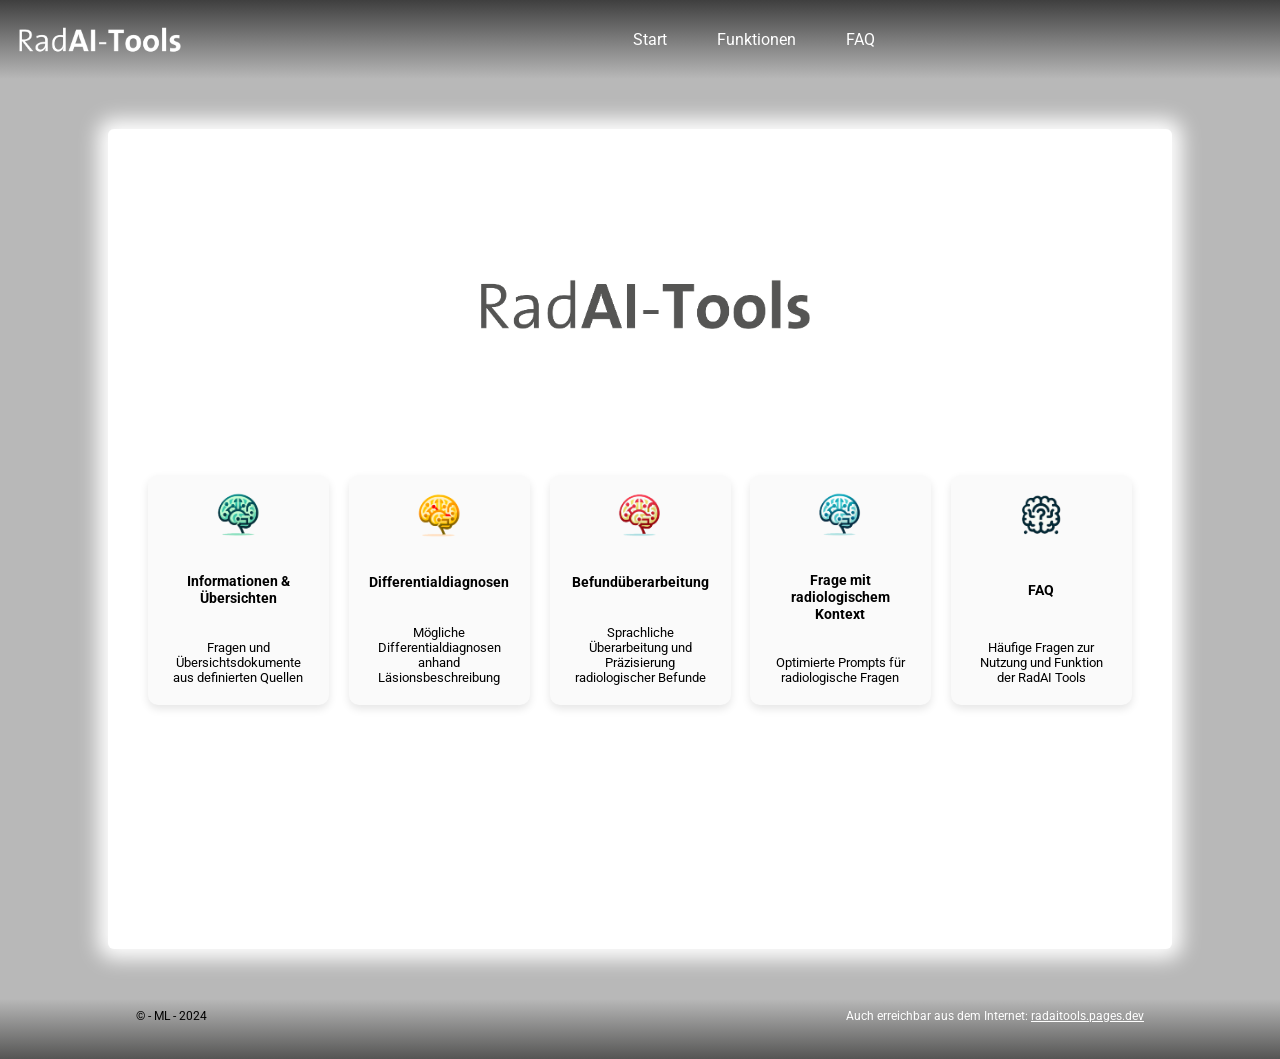
<file: index.html>
<!-- index.html ### -->
<!DOCTYPE html>
<html lang="de">

<head>
  <meta charset="utf-8" />
  <meta name="viewport" content="width=device-width, initial-scale=1" />
  <title>KI-Tools Home</title>
  <link rel="icon" type="image/png" href="Logos/Favicon.png" />
  <link href="style.css" rel="stylesheet" />
  <link href="https://fonts.googleapis.com/css?family=Roboto:300,400" rel="stylesheet">
</head>

<body>
  <div class="title-bar">
    <div class="hamburger-menu">
      <div class="menu-icon">
        <span></span>
        <span></span>
        <span></span>
      </div>
    </div>
    <nav class="mobile-nav">
      <a class="mobile-nav-link" href="index.html">Start</a>
      <a class="mobile-nav-link" href="PromptGenerator.html">Prompt-Generator</a>
      <a class="mobile-nav-link" href="PromptDifferentialDiagnosis.html">Differentialdiagnosen</a>
      <a class="mobile-nav-link" href="PromptReport.html">Befundüberarbeitung</a>
      <a class="mobile-nav-link" href="PromptQuestion.html">Frage mit radiologischem Kontext</a>
      <a class="mobile-nav-link" href="FAQ.html">FAQ</a>
    </nav>
    <img alt="KI Tools" class="title-bar-image" src="Logos/KI-Tools.png" />
    <div class="title-button-row" id="title-bar-row">
      <a class="title-bar-link" href="index.html"> Start </a>
      <a class="title-bar-link dropbtn" href="#"> Funktionen </a>
      <div class="dropdown-content">
        <a href="PromptGenerator.html">Prompt-Generator</a>
        <a href="PromptDifferentialDiagnosis.html">Differentialdiagnosen</a>
        <a href="PromptReport.html">Befundüberarbeitung</a>
        <a href="PromptQuestion.html">Frage mit radiologischem Kontext</a>
      </div>
      <a class="title-bar-link" href="FAQ.html">FAQ</a>
    </div>
  </div>
  <div class="container">
    <img alt="KI-Tools" id="dynamicHeader" src="Logos/KI STG.png" />
    <div class="tool-cards-container">
      <a href="PromptGenerator.html" class="tool-card">
        <img src="Logos/2_PromptGen.png" alt="Prompt-Generator Icon">
        <h3>Informationen & Übersichten</h3>
        <p>Fragen und Übersichtsdokumente aus definierten Quellen</p>
      </a>
      <a href="PromptDifferentialDiagnosis.html" class="tool-card">
        <img src="Logos/2_PromptDiff.png" alt="Differentialdiagnosen Icon">
        <h3>Differentialdiagnosen</h3>
        <p>Mögliche Differentialdiagnosen anhand Läsionsbeschreibung</p>
      </a>
      <a href="PromptReport.html" class="tool-card">
        <img src="Logos/2_PromptReport.png" alt="Prompt-Report Icon">
        <h3>Befundüberarbeitung</h3>
        <p>Sprachliche Überarbeitung und Präzisierung radiologischer Befunde</p>
      </a>
      <a href="PromptQuestion.html" class="tool-card">
        <img src="Logos/2_PromptQuestion.png" alt="Prompt-Question Icon">
        <h3>Frage mit radiologischem Kontext</h3>
        <p>Optimierte Prompts für radiologische Fragen</p>
      </a>
      <a href="FAQ.html" class="tool-card faq-card">
        <img src="Logos/2_FAQ.png" alt="FAQ Icon">
        <h3>FAQ</h3>
        <p>Häufige Fragen zur Nutzung und Funktion der RadAI Tools</p>
      </a>
    </div>
  </div>
  <footer class="gradient-footer">
    <div class="footer-text">
      <span>© - ML - 2024</span>
      <span class="footer-link">Auch erreichbar aus dem Internet: <a href="https://radaitools.pages.dev" class="external-link">radaitools.pages.dev</a></span>
    </div>
  </footer>
  <script src="script_General.js"></script>
  <script defer src="https://static.cloudflareinsights.com/beacon.min.js" data-cf-beacon='{"token": "e94df41afe2e4345b21e9a47b25c129c"}'></script>
</body>

</html>
</file>
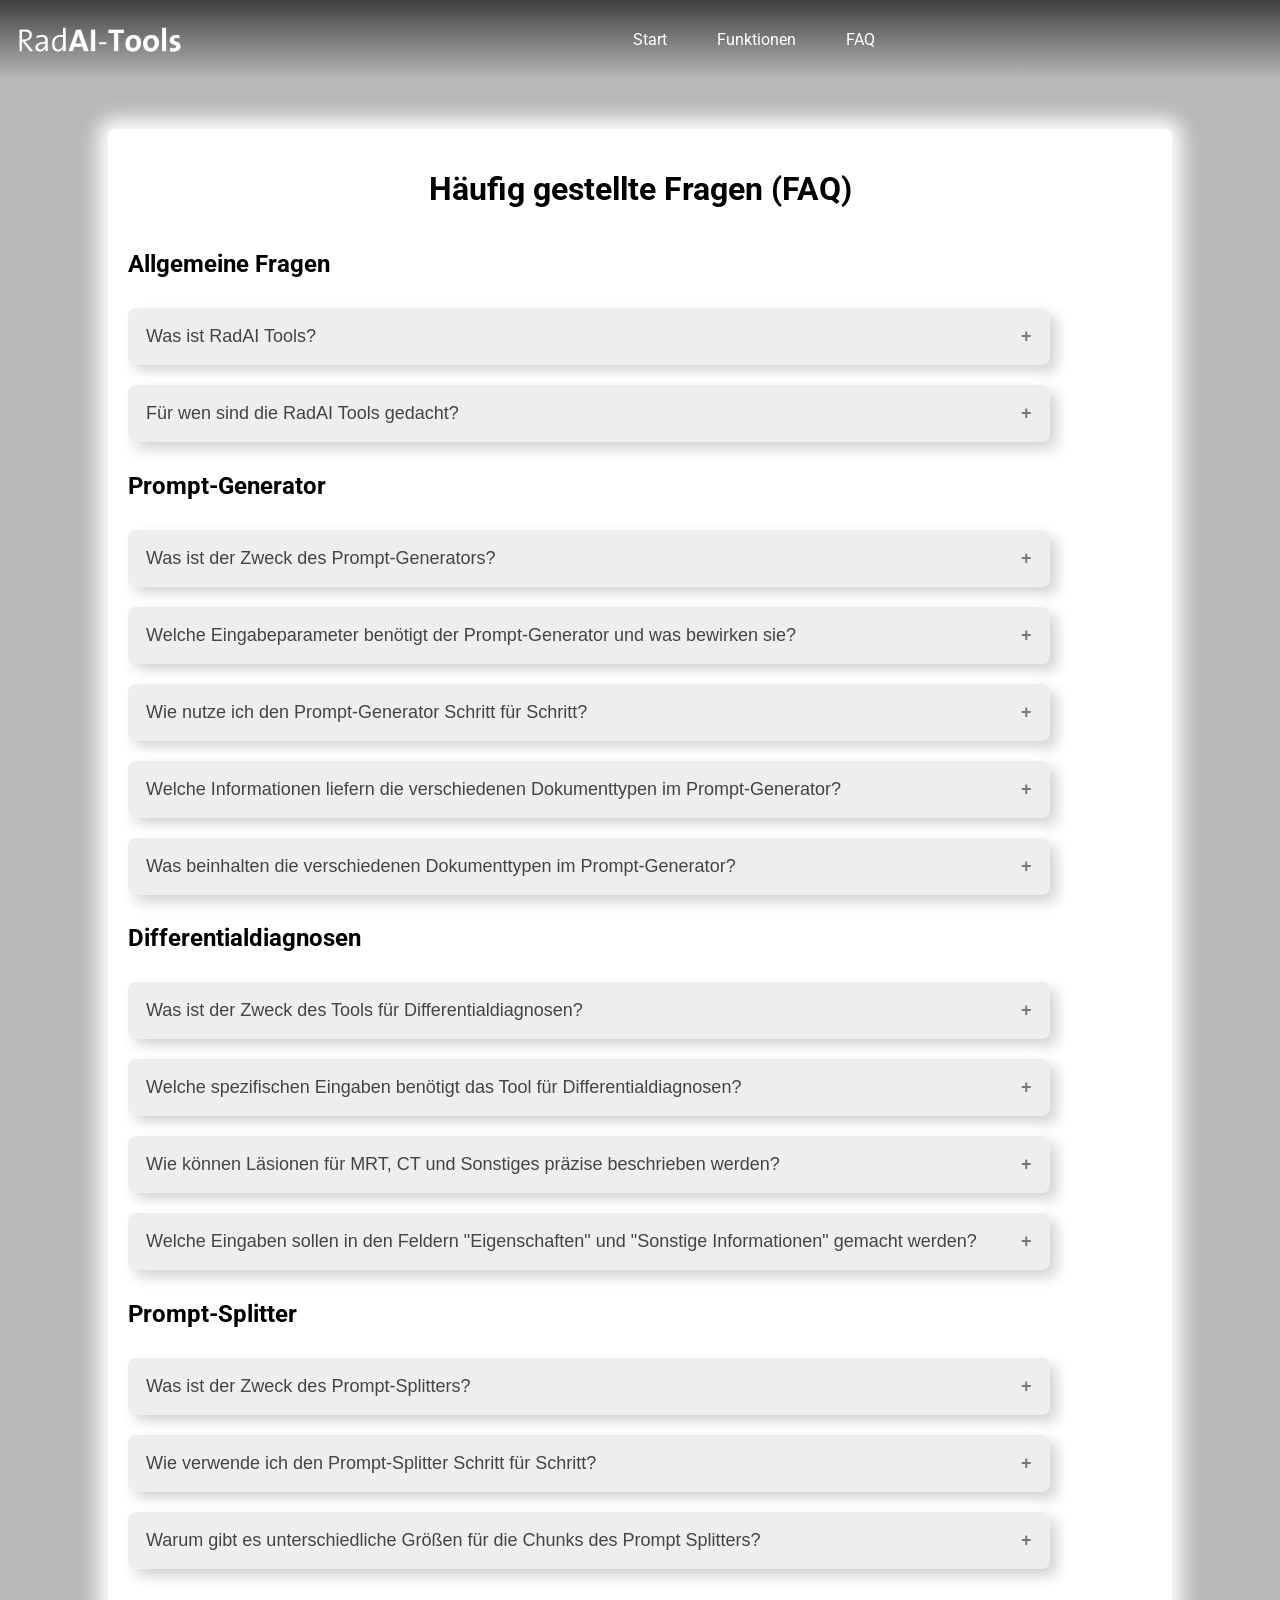
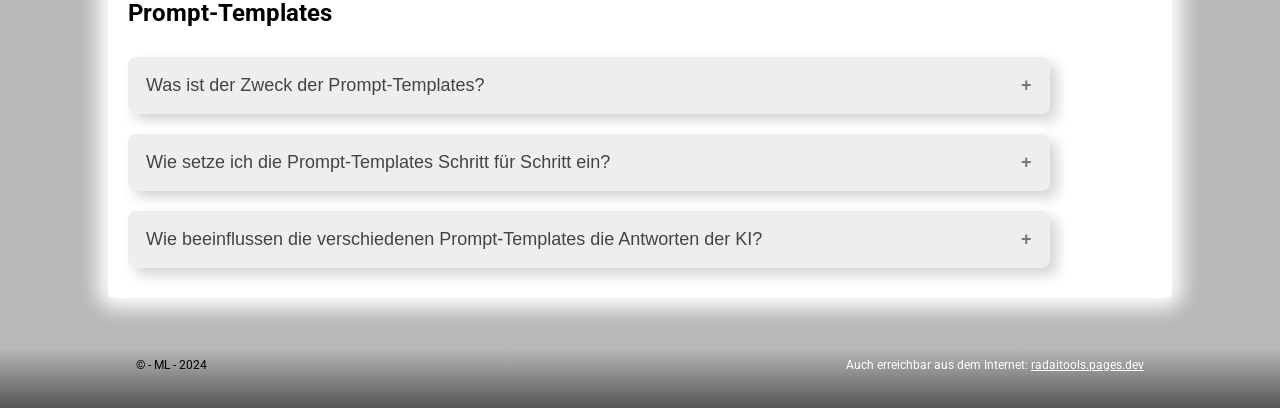
<file: FAQ.html>
<!-- FAQ.html ### -->
<!DOCTYPE html>
<html lang="de">

<head>
  <meta charset="utf-8" />
  <meta name="viewport" content="width=device-width, initial-scale=1" />
  <title>KI-Tools FAQ</title>
  <link rel="icon" type="image/png" href="Logos/Favicon.png" />
  <meta name="viewport" content="width=device-width, initial-scale=1.0">
  <link href="style.css" rel="stylesheet" />
  <link href="https://fonts.googleapis.com" rel="preconnect" />
  <link crossorigin="" href="https://fonts.gstatic.com" rel="preconnect" />
  <link href="https://fonts.googleapis.com/css?family=Roboto:300,400" rel="stylesheet">
</head>
<body>
    <div class="title-bar">
        <div class="hamburger-menu">
          <div class="menu-icon">
            <span></span>
            <span></span>
            <span></span>
          </div>
        </div>
        <nav class="mobile-nav">
          <a class="mobile-nav-link" href="index.html">Start</a>
          <a class="mobile-nav-link" href="PromptGenerator.html">Prompt-Generator</a>
          <a class="mobile-nav-link" href="PromptDifferentialDiagnosis.html">Differentialdiagnosen</a>
          <a class="mobile-nav-link" href="PromptReport.html">Befundüberarbeitung</a>
          <a class="mobile-nav-link" href="PromptQuestion.html">Frage mit radiologischem Kontext</a>
          <a class="mobile-nav-link" href="PromptSplitter.html">Prompt-Splitter</a>
          <a class="mobile-nav-link" href="FAQ.html">FAQ</a>
        </nav>
        <img alt="KI Tools" class="title-bar-image" src="Logos/KI-Tools.png" />
        <div class="title-button-row" id="title-bar-row">
          <a class="title-bar-link" href="index.html"> Start </a>
          <a class="title-bar-link dropbtn" href="#"> Funktionen </a>
          <div class="dropdown-content">
            <a href="PromptGenerator.html">Prompt-Generator</a>
            <a href="PromptDifferentialDiagnosis.html">Differentialdiagnosen</a>
            <a href="PromptReport.html">Befundüberarbeitung</a>
            <a href="PromptQuestion.html">Frage mit radiologischem Kontext</a>
            <a href="PromptSplitter.html">Prompt-Splitter</a>
          </div>
          <a class="title-bar-link" href="FAQ.html">FAQ</a>
        </div>
      </div>
<div class="container">
        <h1>Häufig gestellte Fragen (FAQ)</h1>
        <!-- FAQ Section -->
        <div class="faq-section">
            <!-- Allgemeine Fragen -->
            <h2>Allgemeine Fragen</h2>
            <div class="faq-item">
                <button class="faq-question">Was ist RadAI Tools?</button>
                <div class="faq-answer">
                    <p style="line-height: 1.5;"><b>RadAI Tools</b> ist eine Sammlung von Tools, die speziell entwickelt wurden, um Radiologen dabei zu
                        helfen, ihre <b>Interaktion</b> mit textbasierten <b>generativen KI-Systemen</b> zu <b>verbessern</b> und zu
                        <b>vereinfachen</b>. Es bietet <b>Tools</b> wie den Prompt-Generator, Prompt-Splitter und Prompt-Templates,
                        die auf die <b>Bedürfnisse von Radiologieexperten zugeschnitten</b> sind.</p>
                </div>
            </div>
            <div class="faq-item">
                <button class="faq-question">Für wen sind die RadAI Tools gedacht?</button>
                <div class="faq-answer">
                    <p style="line-height: 1.5;">RadAI Tools wurde speziell für <b>Radiologen und Fachkräfte im medizinischen Bereich</b> entwickelt, die
                        die Effizienz ihrer Arbeit durch den Einsatz von KI-gestützten Systemen erhöhen möchten.</p>
                </div>
            </div>
            <div class="faq-section">
                <!-- Prompt-Generator -->
                <h2>Prompt-Generator</h2>
                <div class="faq-item">
                    <button class="faq-question">Was ist der Zweck des Prompt-Generators?</button>
                    <div class="faq-answer">
                        <p style="line-height: 1.5;">Der Prompt-Generator ist darauf ausgelegt, Nutzern zu ermöglichen, <b>schnell und effizient
                            maßgeschneiderte Prompts zu erstellen</b>. Diese Prompts sind <b>speziell auf radiologische
                            Anfragen abgestimmt</b> und helfen dabei, präzise und kontextrelevante Anfragen an KI-basierte
                            Systeme zu formulieren.</p>
                    </div>
                </div>
                <div class="faq-item">
                    <button class="faq-question">Welche Eingabeparameter benötigt der Prompt-Generator und was bewirken
                        sie?</button>
                    <div class="faq-answer">
                        <p style="line-height: 1.5;">Der Prompt-Generator benötigt als Eingabeparameter das <b>Thema oder die Frage</b> sowie die
                            <b>Untersuchungsmodalität</b> und den <b>Eingabetyp</b>. Das Thema bzw. die Frage definiert den Kontext der
                            Anfrage, während die Untersuchungsmodalität und der Eingabetyp dabei helfen, die Anfrage
                            weiter zu spezifizieren und einen präzisen Prompt für die KI zu erstellen.</p>
                    </div>
                </div>
                <div class="faq-item">
                    <button class="faq-question">Wie nutze ich den Prompt-Generator Schritt für Schritt?</button>
                    <div class="faq-answer">
                        <p style="line-height: 1.5;">Zur Erstellung eines optimierten und speziell auf Ihre Bedürfnisse zugeschnittenen Prompts gehen Sie folgendermaßen vor:</p>
                        <ul>
                            <li>
                                Geben Sie Ihr Thema oder Ihre Frage in das Eingabefeld "Thema/Beschreibung/Befund/Frage
                                eingeben" ein.
                            </li><br>
                            <li>
                                Wählen Sie den gewünschten Dokumenttyp und die Untersuchungsmodalität aus den Dropdown-Menüs
                                aus.
                            </li><br>
                            <li>
                                Klicken Sie auf "KI-Anweisung erzeugen". Der generierte Prompt wird automatisch in die
                                Zwischenablage kopiert.                            
                            </li><br>
                            <li>
                                Wählen Sie das gewünschte KI-Tool aus den angezeigten Buttons aus (z.B. "Microsoft
                                Copilot"). Sie werden direkt zur entsprechenden Website weitergeleitet.
                            </li><br>
                            <li>
                                Fügen Sie den Prompt aus der Zwischenablage in das KI-Tool ein und starten Sie die Interaktion.
                            </li>
                        </ul>
                    </div>
                </div>
                <div class="faq-item">
                    <button class="faq-question">Welche Informationen liefern die verschiedenen Dokumenttypen im
                        Prompt-Generator?</button>
                    <div class="faq-answer">
                        <p style="line-height: 1.5;">Der Prompt-Generator bietet verschiedene Dokumenttypen, die auf spezifische radiologische
                            Anforderungen zugeschnitten sind:</p>
                        <ul>
                            <li>
                                <b>Protokoll- und Befundungshilfe</b>: Strukturiert Untersuchungsprotokolle und
                                Befundungen, inklusive Empfehlungen zu Sequenzen und Kontrastmittelphasen, um
                                Untersuchungen präzise vorzubereiten.
                            </li><br>
                            <li>
                                <b>Differenzialdiagnosen</b>: Bietet eine Liste mit Differenzialdiagnosen, inklusive
                                Erklärungen und bildgebenden Merkmalen, um diagnostische Entscheidungen zu unterstützen.
                            </li><br>
                            <li>
                                <b>Übersicht</b>: Präsentiert eine umfassende Übersicht über radiologische Themen,
                                inklusive Definitionen, Einteilungen und radiologischer Zeichen für tiefere Einblicke.
                            </li><br>
                            <li>
                                <b>Befundüberarbeitung</b>: Optimiert radiologische Befunde durch Überarbeitung von
                                Stil, Wortwahl und Grammatik, für eine klarere und präzisere Befunddarstellung.
                            </li><br>
                            <li>
                                <b>Frage mit Radiologischem Kontext</b>: Liefert fundierte Antworten auf komplexe
                                Fragen, basierend auf gründlicher Recherche und tiefem Verständnis radiologischer
                                Themen.
                            </li><br>
                            <li>
                                <b>Übersicht Plus</b>: Bietet eine erweiterte Übersicht mit zusätzlichen Informationen
                                und Tipps für eine noch tiefere Analyse und Bewertung radiologischer Themen.
                            </li><br>
                            <li>
                                <b>Tumor-Staging</b>: Bereitet präzise Informationen zum Tumor-Staging auf, inklusive
                                TNM-Kriterien und praktischen Tipps für die radiologische Beurteilung.
                            </li>
                        </ul>
                    </div>
                </div>
                <div class="faq-item">
                    <button class="faq-question">Was beinhalten die verschiedenen Dokumenttypen im
                        Prompt-Generator?</button>
                    <div class="faq-answer">
                        <p style="line-height: 1.5;">Die Dokumente des Prompt-Generators liefern umfassende und auf die Fragestellung angepasste
                            Informationen zum eingegebenen Thema:</p>
                        <ul>
                            <br>
                            <li>
                                <b>Protokoll- und Befundungshilfe:</b>
                                <br>
                                <br>
                                <ul>
                                    <li>
                                        <i>
                                            <b>Optimale Form der Eingabe:</b>
                                        </i>
                                        <br>
                                        Klare, themenbezogene Angaben; Angabe der Untersuchungsmodalität.
                                    </li>
                                    <li>
                                        <i>
                                            <b>Zu erwartende Inhalte:</b>
                                        </i>
                                        <br>
                                        Strukturierte Protokolle und Anleitungen zur Befundung.<br>
                                        Empfehlungen für Sequenzen und Kontrastmittelphasen.
                                    </li>
                                    <li>
                                        <i>
                                            <b>Ziel der Optimierung:</b>
                                        </i>
                                        <br>
                                        Unterstützung bei der Erstellung präziser und umfassender
                                        Untersuchungsprotokolle.
                                    </li>
                                </ul>
                            </li>
                            <br>
                            <br>
                            <li>
                                <b>Differenzialdiagnosen:</b>
                                <br>
                                <br>
                                <ul>
                                    <li>
                                        <i>
                                            <b>Optimale Form der Eingabe:</b>
                                        </i>
                                        <br>
                                        Spezifische Angaben zum medizinischen Fall oder Symptom.
                                    </li>
                                    <li>
                                        <i>
                                            <b>Zu erwartende Inhalte:</b>
                                        </i>
                                        <br>
                                        Liste von Differenzialdiagnosen.<br>
                                        Detaillierte bildgebende Merkmale jeder Diagnose.
                                    </li>
                                    <li>
                                        <i>
                                            <b>Ziel der Optimierung:</b>
                                        </i>
                                        <br>
                                        Bereitstellung einer fundierten Grundlage für die diagnostische
                                        Entscheidungsfindung.
                                    </li>
                                </ul>
                            </li>
                            <br>
                            <br>
                            <li>
                                <b>Übersicht und Übersicht Plus:</b>
                                <br>
                                <br>
                                <ul>
                                    <li>
                                        <i>
                                            <b>Optimale Form der Eingabe:</b>
                                        </i>
                                        <br>
                                        Themenspezifische Keywords.
                                    </li>
                                    <li>
                                        <i>
                                            <b>Zu erwartende Inhalte:</b>
                                        </i>
                                        <br>
                                        Umfassende Informationen zu radiologischen Themen.<br>
                                        Zusätzliche Tipps und vertiefte Informationen im Übersicht Plus.
                                    </li>
                                    <li>
                                        <i>
                                            <b>Ziel der Optimierung:</b>
                                        </i>
                                        <br>
                                        Erleichterung des Zugangs zu breiten, themenrelevanten Informationen.
                                    </li>
                                </ul>
                            </li>
                            <br>
                            <br>
                            <li>
                                <b>Befundüberarbeitung:</b>
                                <br>
                                <br>
                                <ul>
                                    <li>
                                        <i>
                                            <b>Optimale Form der Eingabe:</b>
                                        </i>
                                        <br>
                                        Vorläufiger Befundtext.
                                    </li>
                                    <li>
                                        <i>
                                            <b>Zu erwartende Inhalte:</b>
                                        </i>
                                        <br>
                                        Optimierung von Stil, Wortwahl und Grammatik.<br>
                                        Mehrere Vorschläge für eine optimierte Formulierung.<br>
                                        Schlussfolgernde Beurteilung.
                                    </li>
                                    <li>
                                        <i>
                                            <b>Ziel der Optimierung:</b>
                                        </i>
                                        <br>
                                        Verbesserung der Klarheit, Präzision und Professionalität des Befundtextes.
                                    </li>
                                </ul>
                            </li>
                            <br>
                            <br>
                            <li>
                                <b>Frage mit Radiologischem Kontext:</b>
                                <br>
                                <br>
                                <ul>
                                    <li>
                                        <i>
                                            <b>Optimale Form der Eingabe:</b>
                                        </i>
                                        <br>
                                        Detaillierte, kontextbezogene Frage.
                                    </li>
                                    <li>
                                        <i>
                                            <b>Zu erwartende Inhalte:</b>
                                        </i>
                                        <br>
                                        Fundierte, tiefgehende und präzise Informationen.
                                    </li>
                                    <li>
                                        <i>
                                            <b>Ziel der Optimierung:</b>
                                        </i>
                                        <br>
                                        Bereitstellung umfassender, gut recherchierter Antworten auf komplexe Fragen.
                                    </li>
                                </ul>
                            </li>
                            <br>
                            <br>
                            <li>
                                <b>Tumor-Staging:</b>
                                <br>
                                <br>
                                <ul>
                                    <li>
                                        <i>
                                            <b>Optimale Form der Eingabe:</b>
                                        </i>
                                        <br>
                                        Spezifische Angaben zum Tumortyp und Stadium.
                                    </li>
                                    <li>
                                        <i>
                                            <b>Zu erwartende Inhalte:</b>
                                        </i>
                                        <br>
                                        Detaillierte Informationen zum Tumor-Staging.<br>
                                        TNM-Klassifikation.<br>
                                        Bevorzugte Metastasierungswege.<br>
                                        Tipps für die Befundung.
                                    </li>
                                    <li>
                                        <i>
                                            <b>Ziel der Optimierung:</b>
                                        </i>
                                        <br>
                                        Bereitstellung präziser Informationen für die radiologische Beurteilung und
                                        Planung.
                                    </li>
                                </ul>
                            </li>
                            <br>
                        </ul>
                    </div>
                </div>
                <div class="faq-section">
                    <!-- ... Previous FAQ items for Allgemeine Fragen and Prompt-Generator ... -->
                    <div class="faq-section">
                        <h2>Differentialdiagnosen</h2>
                        <div class="faq-item">
                            <button class="faq-question">Was ist der Zweck des Tools für Differentialdiagnosen?</button>
                            <div class="faq-answer">
                                <p style="line-height: 1.5;">Das Tool unterstützt Radiologen bei der Erstellung einer Liste möglicher Differentialdiagnosen basierend auf spezifischen Patientendaten und Läsionsbeschreibungen, um die Diagnosefindung zu erleichtern.</p>
                            </div>
                        </div>
                        <div class="faq-item">
                            <button class="faq-question">Welche spezifischen Eingaben benötigt das Tool für Differentialdiagnosen?</button>
                            <div class="faq-answer">
                                <p style="line-height: 1.5;">
                                    Um präzise Differentialdiagnosen generieren zu können, sind detaillierte Informationen in den folgenden Eingabefeldern erforderlich. Die Tabelle bietet eine Übersicht über jedes Feld und die Art der benötigten Eingaben:
                                </p>
                                <table>
                                    <thead>
                                        <tr>
                                            <th>Eingabefeld</th>
                                            <th>Benötigte Eingaben</th>
                                            <th>Beispiele</th>
                                        </tr>
                                    </thead>
                                    <tbody>
                                        <tr>
                                            <td><b>Modalität</b></td>
                                            <td>Die bildgebende Modalität, mit der die Untersuchung durchgeführt wurde</td>
                                            <td>MRT, CT</td>
                                        </tr>
                                        <tr>
                                            <td><b>Geschlecht</b></td>
                                            <td>Geschlecht des Patienten</td>
                                            <td>Männlich, Weiblich</td>
                                        </tr>
                                        <tr>
                                            <td><b>Alter</b></td>
                                            <td>Alter des Patienten in Jahren</td>
                                            <td>45 Jahre</td>
                                        </tr>
                                        <tr>
                                            <td><b>Untersuchungsregion</b></td>
                                            <td>Die Körperregion, in der die Läsion identifiziert wurde</td>
                                            <td>Leber, Lunge</td>
                                        </tr>
                                        <tr>
                                            <td><b>Läsionsdetails</b></td>
                                            <td>Spezifische Merkmale der Läsion inklusive Größe, Form und weiterer bildgebender Charakteristika</td>
                                            <td>Rundherd in der Lunge, 2 cm, spikulierte Ränder</td>
                                        </tr>
                                        <tr>
                                            <td><b>Sonstige Informationen</b></td>
                                            <td>Zusätzliche klinische Informationen, die für die Diagnosestellung relevant sein könnten</td>
                                            <td>Raucheranamnese, Gewichtsverlust</td>
                                        </tr>
                                    </tbody>
                                </table>
                                <p style="line-height: 1.5;">
                                    Eine sorgfältige und präzise Eingabe dieser Informationen ermöglicht eine effektive Nutzung des Tools und unterstützt die Erstellung fundierter Differentialdiagnosen, die auf dem radiologisch-medizinischen Kontext basieren.
                                </p>
                            </div>
                        </div>                        
                        <div class="faq-item">
                            <button class="faq-question">Wie können Läsionen für MRT, CT und Sonstiges präzise beschrieben werden?</button>
                            <div class="faq-answer">
                                <table>
                                    <tr>
                                        <th>Modalität</th>
                                        <th>Beschreibung</th>
                                    </tr>
                                    <tr>
                                        <td><strong>MRT</strong></td>
                                        <td>Signalintensitäten (z.B. hypointens in T1), Kontrastmittelaufnahme, Lokalisation</td>
                                    </tr>
                                    <tr>
                                        <td><strong>CT</strong></td>
                                        <td>Dichtewerte (z.B. hyperdens), Kontrastverhalten, spezifische Zeichen (z.B. Verkalkungen)</td>
                                    </tr>
                                    <tr>
                                        <td><strong>Sonstiges</strong></td>
                                        <td>Physikalische Eigenschaften spezifisch für die Modalität (z.B. Echogenität bei Ultraschall)</td>
                                    </tr>
                                </table>
                            </div>
                        </div>
                        <div class="faq-item">
                            <button class="faq-question">Welche Eingaben sollen in den Feldern "Eigenschaften" und "Sonstige Informationen" gemacht werden?</button>
                            <div class="faq-answer">
                                <p style="line-height: 1.5;">
                                    Die Felder "Eigenschaften" und "Sonstige Informationen" sind entscheidend für die Generierung präziser Differentialdiagnosen. Hier ist eine detaillierte Anleitung:
                                </p>
                                <h3>Eigenschaften:</h3>
                                <p>
                                    In diesem Feld beschreiben Sie die <b>physikalischen und bildgebenden Merkmale</b> der Läsion. Die Beschreibung sollte <b>detailliert</b> und <b>spezifisch</b> sein, um die Genauigkeit der Differentialdiagnose zu erhöhen.
                                </p>
                                <h4>MRT:</h4>
                                <ul>
                                    <li><b>Signalintensität:</b> Angabe, ob die Läsion in T1- oder T2-gewichteten Aufnahmen hyper-, hypo- oder isointens erscheint.</li>
                                    <li><b>Kontrastmittelaufnahme:</b> Vorhandensein oder Fehlen von Kontrastmittelaufnahme.</li>
                                    <li><b>Grenzen:</b> Scharf oder unscharf begrenzte Läsion.</li>
                                </ul>
                                <h4>CT:</h4>
                                <ul>
                                    <li><b>Dichte:</b> Beschreibung der Läsion als hypodens, isodens oder hyperdens im Vergleich zum umgebenden Gewebe.</li>
                                    <li><b>Verkalkung:</b> Vorhandensein oder Fehlen von Verkalkungen.</li>
                                    <li><b>Randbeschaffenheit:</b> Angabe, ob der Rand glatt, lobuliert oder spikuliert ist.</li>
                                </ul>
                                <h3>Sonstige Informationen:</h3>
                                <p>
                                    Dieses Feld sollte <b>zusätzliche klinische Informationen</b> enthalten, die für die Differentialdiagnose relevant sein könnten, wie Symptome, Vorgeschichte und relevante Laborwerte.
                                </p>
                                <p><b>Beispieleingabe für eine Leberläsion in der MRT:</b></p>
                                <ul>
                                    <li><b>Eigenschaften:</b> Hyperintens in T2, keine signifikante Kontrastmittelaufnahme, scharfe Grenzen.</li>
                                    <li><b>Sonstige Informationen:</b> Anamnese von chronischer Hepatitis, erhöhte Leberenzyme.</li>
                                </ul>
                                <p><b>Beispieleingabe für eine Lungenläsion in der CT:</b></p>
                                <ul>
                                    <li><b>Eigenschaften:</b> Rundherd, 2 cm Durchmesser, hyperdens, spikulierte Ränder.</li>
                                    <li><b>Sonstige Informationen:</b> Raucher, Husten und Gewichtsverlust, keine früheren CT-Aufnahmen zum Vergleich verfügbar.</li>
                                </ul>
                            </div>
                        </div>
                    </div>
                    <!-- Prompt-Splitter -->
                    <h2>Prompt-Splitter</h2>
                    <div class="faq-item"> <button class="faq-question">Was ist der Zweck des Prompt-Splitters?</button>
                        <div class="faq-answer">
                            <p style="line-height: 1.5;">Der Prompt-Splitter <b>teilt einen langen Prompt-Text</b> in kleinere Abschnitte auf, um die
                                <b>Begrenzung</b> der <b>Zeichenanzahl</b> einiger Chat-User-Interfaces <b>zu umgehen</b>. Es teilt den Text
                                in mehrere Teile und fügt entsprechende Hinweise hinzu, um der KI zu signalisieren, ob
                                es sich um den Anfang, die Mitte oder das Ende des gesamten Textes handelt.</p>
                        </div>
                    </div>
                    <div class="faq-item">
                        <button class="faq-question">Wie verwende ich den Prompt-Splitter Schritt für Schritt?</button>
                        <div class="faq-answer">
                            <p style="line-height: 1.5;">Zur Umgehung der Zeichenbeschränkung einiger KI-Chat User-Interfaces und Eingabe eines extralangen Prompts gehen Sie folgendermaßen vor:</p>
                            <ul>
                                <li>Fügen Sie Ihren langen Text in das große Eingabefeld ein.</li><br>
                                <li>Wählen Sie die gewünschte Länge der Textblöcke aus dem Dropdown-Menü aus.</li><br>
                                <li>Klicken Sie auf "Text zerlegen". Der Text wird in Abschnitte geteilt und in separate Textfelder unterhalb platziert.</li><br>
                                <li>Klicken Sie neben jedem Textabschnitt auf "Kopieren", um ihn in die Zwischenablage zu kopieren. Der Button ändert sich zu "Kopiert", wenn der Text erfolgreich kopiert wurde.</li><br>
                                <li>Fügen Sie die Textabschnitte nacheinander in Ihr KI-Chat-Interface ein.</li>
                            </ul>
                        </div>
                    </div>
                    <div class="faq-item">
                        <button class="faq-question">Warum gibt es unterschiedliche Größen für die Chunks des Prompt
                            Splitters?</button>
                        <div class="faq-answer">
                            <p style="line-height: 1.5;">Es gibt mehrere <b>unterschiedliche Zeichenlimits</b> für die Eingabe in Chat User-Interfaces textbasierter generativer KI:<br>
                            <ul>
                                <li><b>2000 Zeichen</b>: Microsoft Copilot Chat im Modus "Balanced"</li>
                                <li><b>4000 Zeichen</b>: Microsoft Copilot Chat im Modus "Creative" und "Precise"</li>
                                <li><b>18000 Zeichen</b>: Microsoft Copilot Notizbuch</li>
                            </ul>
                            </p>  
                        </div>
                    </div>

                    <!-- Prompt-Templates -->
                    <h2>Prompt-Templates</h2>
                    <div class="faq-item">
                        <button class="faq-question">Was ist der Zweck der Prompt-Templates?</button>
                        <div class="faq-answer">
                            <p style="line-height: 1.5;">Prompt-Templates sind <b>Vorlagen</b>, die Ihren <b>Prompts hinzugefügt</b> werden
                                können, um die <b>Antworten</b> der KI in eine <b>bestimmte Richtung</b> zu lenken oder einen
                                <b>bestimmten Antwortstil</b> zu erzielen. Sie geben einfach Ihren ursprünglichen Prompt ein
                                und wählen dann aus den verfügbaren Templates, um die Antwort der KI zu verfeinern.</p>
                        </div>
                    </div>
                    <div class="faq-item">
                        <button class="faq-question">Wie setze ich die Prompt-Templates Schritt für Schritt
                            ein?</button>
                        <div class="faq-answer">
                            <p style="line-height: 1.5;">Zur Optimierung eines bereits bestehenden Prompts gehen Sie folgendermaßen vor:</p>
                            <ul>
                                <li>Geben Sie Ihren Basis-Prompt in das Feld "Hier erscheint dein Prompt" ein.</li><br>
                                <li>Wählen Sie durch Klick auf die entsprechenden Buttons die Templates aus, die Sie Ihrem
                                Prompt hinzufügen möchten.</li><br>
                                <li>Klicken Sie auf "Auswahl zurücksetzen", falls Sie Ihre Auswahl löschen und von vorne
                                beginnen möchten.</li><br>
                                <li>Klicken Sie auf "Prompt kopieren", um den angereicherten Prompt in die Zwischenablage zu
                                kopieren. Der Button ändert sich zu "Kopiert", wenn der Text erfolgreich kopiert
                                wurde.</li><br>
                                <li>Fügen Sie den angereicherten Prompt in Ihr KI-Chat-Tool ein.</li>
                        </div>
                    </div>
                    <div class="faq-item">
                        <button class="faq-question">Wie beeinflussen die verschiedenen Prompt-Templates die Antworten
                            der KI?</button>
                        <div class="faq-answer">
                            <p style="line-height: 1.5;">
                            <ul>
                                <li>
                                    <b>Vollständige Exzellenz:</b>
                                    Bietet Antworten höchster Genauigkeit und Detailtiefe; berücksichtigt alle Aspekte
                                    des Themas umfassend.
                                </li><br>
                                <li>
                                    <b>Innovative Lösungen:</b>
                                    Fördert kreative und zukunftsorientierte Denkweisen; generiert originelle und
                                    innovative Lösungen.
                                </li><br>
                                <li>
                                    <b>Faktenbasierte Recherche:</b>
                                    Stellt detaillierte, auf soliden Quellen basierende Antworten bereit; präsentiert
                                    fundierte und überprüfte Informationen.
                                </li><br>
                                <li>
                                    <b>Kreative Meisterleistung:</b>
                                    Demonstriert außergewöhnliche Kreativität und Originalität; eröffnet neue
                                    Perspektiven und innovative Ansätze.
                                </li><br>
                                <li>
                                    <b>Umfangreiches Wissen:</b>
                                    Nutzt umfassendes Wissen und tiefe Analysen; hebt wichtige Informationen und
                                    Erkenntnisse hervor.
                                </li><br>
                                <li>
                                    <b>Umfassende Analyse:</b>
                                    Betrachtet alle relevanten Aspekte des Themas; führt eine gründliche und
                                    detaillierte Analyse durch und stellt komplexe Zusammenhänge klar dar.
                                </li><br>
                                <li>
                                    <b>Internetrecherche:</b>
                                    Integriert aktuelle und kontextbezogene Informationen aus dem Internet, um die
                                    Relevanz und Aktualität der Antworten zu gewährleisten.
                                </li><br>
                                <li>
                                    <b>Erklärung:</b>
                                    Strukturiert Antworten transparent und nachvollziehbar; erklärt jeden Schritt und
                                    jede Entscheidung detailliert und verständlich.
                                </li><br>
                            </ul>
                            </p>
                        </div>
                    </div>
                </div>
            </div>
        </div>
    </div>
    <script src="script_General.js"></script>
    <footer class="gradient-footer">
        <div class="footer-text">
            <span>© - ML - 2024</span>
            <span class="footer-link">
                Auch erreichbar aus dem Internet:
                <a href="https://radaitools.pages.dev" class="external-link">radaitools.pages.dev</a>
            </span>
        </div>
    </footer>
<!-- Cloudflare Pages Analytics --><script defer src='https://static.cloudflareinsights.com/beacon.min.js' data-cf-beacon='{"token": "e94df41afe2e4345b21e9a47b25c129c"}'></script><!-- Cloudflare Pages Analytics --></body>

</html>
</file>
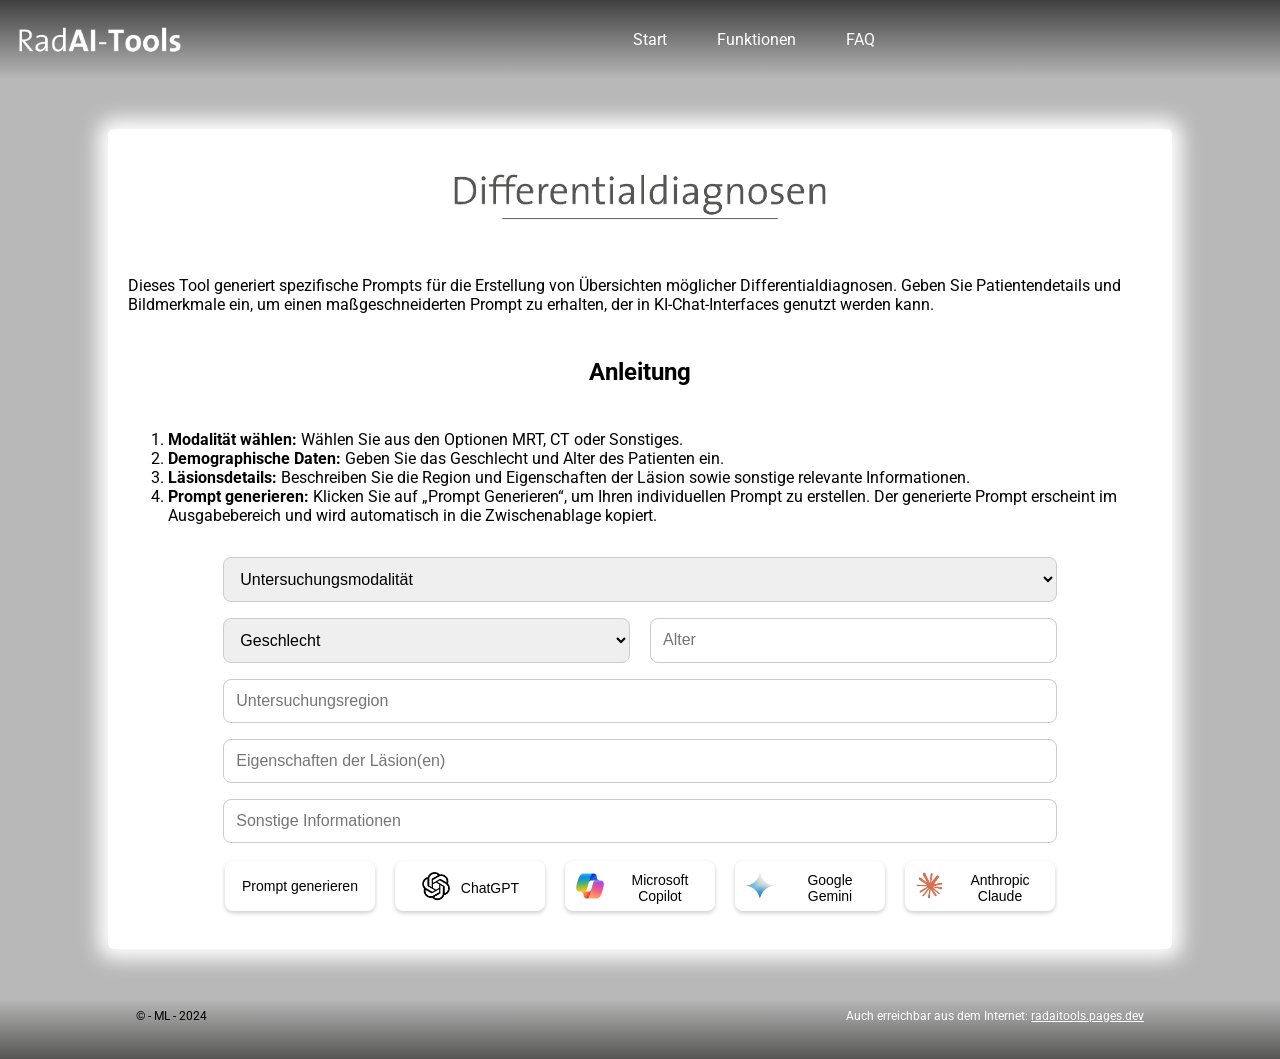
<file: PromptDifferentialDiagnosis.html>
<!-- PromptDifferentialDiagnosis.html -->
<!DOCTYPE html>
<html lang="de">

<head>
  <meta charset="utf-8" />
  <meta name="viewport" content="width=device-width, initial-scale=1" />
  <title>KI-Tools Differentialdiagnosen</title>
  <link rel="icon" type="image/png" href="Logos/Favicon.png" />
  <link href="style.css" rel="stylesheet" />
  <link href="https://fonts.googleapis.com/css?family=Roboto:300,400" rel="stylesheet">
</head>

<body>
  <div class="title-bar">
    <div class="hamburger-menu">
      <div class="menu-icon">
        <span></span>
        <span></span>
        <span></span>
      </div>
    </div>
    <nav class="mobile-nav">
      <a class="mobile-nav-link" href="index.html">Start</a>
      <a class="mobile-nav-link" href="PromptGenerator.html">Prompt-Generator</a>
      <a class="mobile-nav-link" href="PromptDifferentialDiagnosis.html">Differentialdiagnosen</a>
      <a class="mobile-nav-link" href="PromptReport.html">Befundüberarbeitung</a>
      <a class="mobile-nav-link" href="PromptQuestion.html">Frage mit radiologischem Kontext</a>
      <a class="mobile-nav-link" href="FAQ.html">FAQ</a>
    </nav>
    <img alt="KI Tools" class="title-bar-image" src="Logos/KI-Tools.png" />
    <div class="title-button-row" id="title-bar-row">
      <a class="title-bar-link" href="index.html"> Start </a>
      <a class="title-bar-link dropbtn" href="#"> Funktionen </a>
      <div class="dropdown-content">
        <a href="PromptGenerator.html">Prompt-Generator</a>
        <a href="PromptDifferentialDiagnosis.html">Differentialdiagnosen</a>
        <a href="PromptReport.html">Befundüberarbeitung</a>
        <a href="PromptQuestion.html">Frage mit radiologischem Kontext</a>
      </div>
      <a class="title-bar-link" href="FAQ.html">FAQ</a>
    </div>
  </div>
  <div class="container">
    <img alt="KI Prompts Differentialdiagnosen" id="dynamicHeader" src="Logos/KI Prompts Differentialdiagnosen.png" />
    <p>
      Dieses Tool generiert spezifische Prompts für die
      Erstellung von Übersichten möglicher Differentialdiagnosen. Geben Sie Patientendetails und Bildmerkmale ein, um
      einen maßgeschneiderten Prompt zu erhalten, der in KI-Chat-Interfaces
      genutzt werden kann.
    </p>
    <h2>Anleitung</h2>
    <ol>
      <li><strong>Modalität wählen:</strong> Wählen Sie aus den Optionen MRT, CT oder Sonstiges.</li>
      <li><strong>Demographische Daten:</strong> Geben Sie das Geschlecht und Alter des Patienten ein.</li>
      <li><strong>Läsionsdetails:</strong> Beschreiben Sie die Region und Eigenschaften der Läsion sowie sonstige relevante Informationen.</li>
      <li><strong>Prompt generieren:</strong> Klicken Sie auf „Prompt Generieren“, um Ihren individuellen Prompt zu erstellen. Der generierte Prompt erscheint im Ausgabebereich und wird automatisch in die Zwischenablage kopiert.</li>
    </ol>
    <form id="diagnosesForm">
      <select id="modality" class="input-field" required>
        <option value="" disabled selected>Untersuchungsmodalität</option>
        <option value="MRT">MRT</option>
        <option value="CT">CT</option>
        <option value="Sonstiges">Sonstiges</option>
      </select>
      <div class="form-row">
        <select id="gender" class="input-field">
          <option value="" disabled selected>Geschlecht</option>
          <option value="Männlich">Männlich</option>
          <option value="Weiblich">Weiblich</option>
          <option value="Weitere">Weitere</option>
        </select>
        <input type="text" id="age" placeholder="Alter" class="input-field" />
      </div>
      <input type="text" id="region" placeholder="Untersuchungsregion" class="input-field" required />
      <input type="text" id="characteristics" placeholder="Eigenschaften der Läsion(en)" class="input-field" required />
      <input type="text" id="additionalInfo" placeholder="Sonstige Informationen" class="input-field" />
      <div class="button-row">
        <button type="submit" class="button" id="generateButton">Prompt generieren</button>
        <button class="button" id="chatGPTButton" onclick="openChatGPT()">
          <img src="Logos/ChatGPT.png" alt="ChatGPT Logo">
          <span>ChatGPT</span>
        </button>
        <button class="button" id="microsoftCopilotButton" onclick="openMicrosoftCopilot()">
          <img src="Logos/Copilot.png" alt="Microsoft Copilot Logo">
          <span>Microsoft Copilot</span>
        </button>
        <button class="button" id="bardButton" onclick="openBard()">
          <img src="Logos/Gemini.png" alt="Google Gemini Logo">
          <span>Google Gemini</span>
        </button>
        <button class="button" id="claudeButton" onclick="openClaude()">
          <img src="Logos/Anthropic.png" alt="Anthropic Logo">
          <span>Anthropic Claude</span>
        </button>
      </div>
    </form>
    <div id="outputContainer" class="output-container"></div>
  </div>
  <footer class="gradient-footer">
    <div class="footer-text">
      <span>© - ML - 2024</span>
      <span class="footer-link">Auch erreichbar aus dem Internet: <a href="https://radaitools.pages.dev" class="external-link">radaitools.pages.dev</a></span>
    </div>
  </footer>
  <script src="script_PromptDifferentialDiagnosis.js"></script>
  <script src="script_General.js"></script>
  <script defer src="https://static.cloudflareinsights.com/beacon.min.js" data-cf-beacon='{"token": "e94df41afe2e4345b21e9a47b25c129c"}'></script>
</body>

</html>
</file>
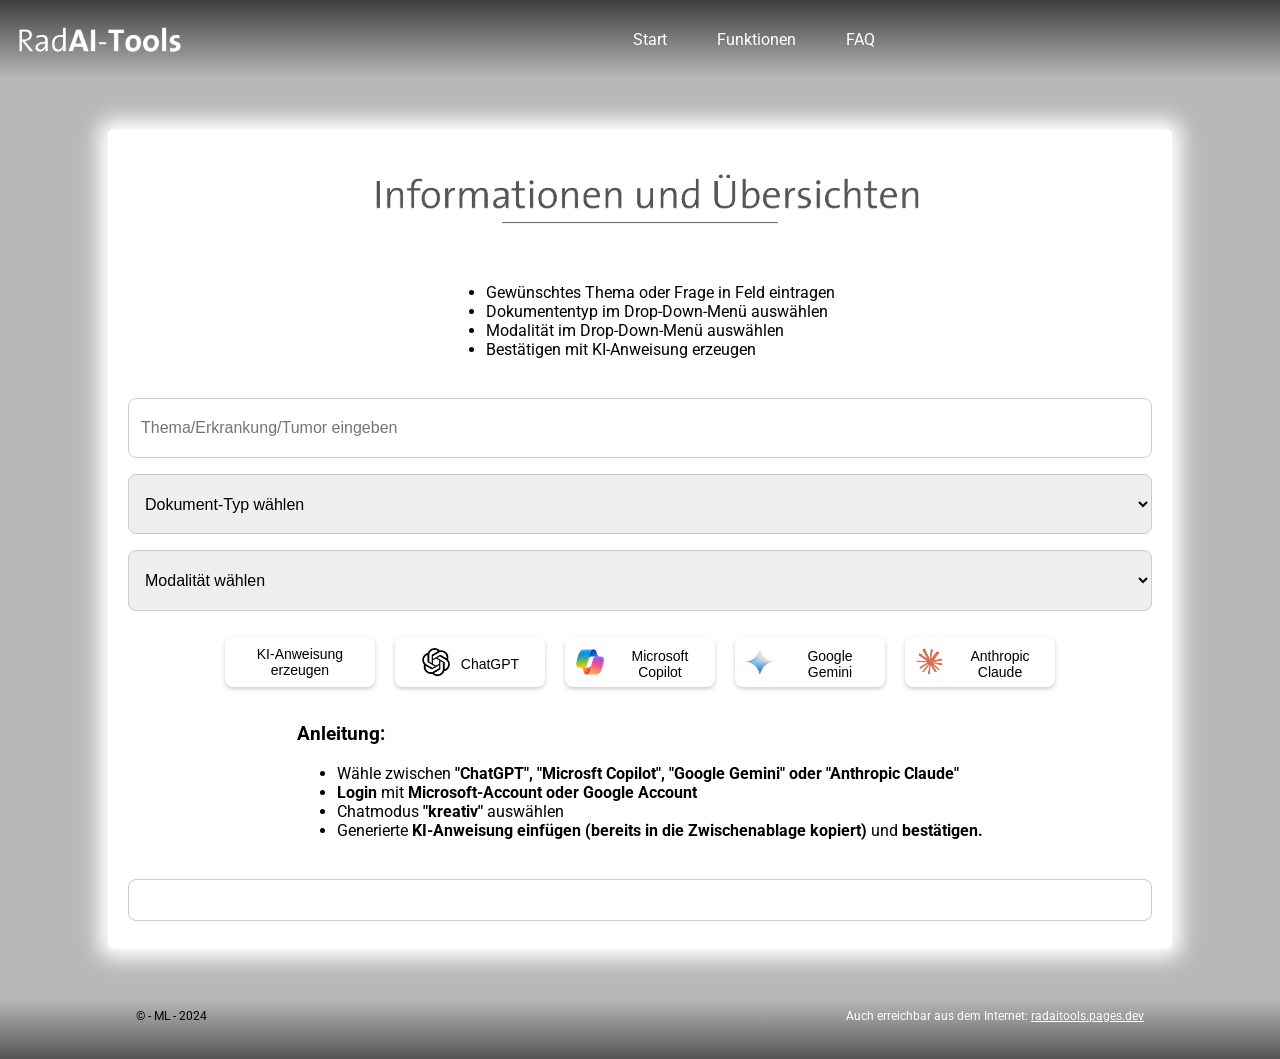
<file: PromptGenerator.html>
<!-- PromptGenerator.html ### -->
<!DOCTYPE html>
<html lang="de">

<head>
  <meta charset="utf-8" />
  <meta name="viewport" content="width=device-width, initial-scale=1" />
  <title>KI-Tools Prompt-Generator</title>
  <link rel="icon" type="image/png" href="Logos/Favicon.png" />
  <link href="style.css" rel="stylesheet" />
  <link href="https://fonts.googleapis.com/css?family=Roboto:300,400" rel="stylesheet">
</head>

<body>
  <div class="title-bar">
    <div class="hamburger-menu">
      <div class="menu-icon">
        <span></span>
        <span></span>
        <span></span>
      </div>
    </div>
    <nav class="mobile-nav">
      <a class="mobile-nav-link" href="index.html">Start</a>
      <a class="mobile-nav-link" href="PromptGenerator.html">Prompt-Generator</a>
      <a class="mobile-nav-link" href="PromptDifferentialDiagnosis.html">Differentialdiagnosen</a>
      <a class="mobile-nav-link" href="PromptReport.html">Befundüberarbeitung</a>
      <a class="mobile-nav-link" href="PromptQuestion.html">Frage mit radiologischem Kontext</a>
      <a class="mobile-nav-link" href="FAQ.html">FAQ</a>
    </nav>
    <img alt="KI Tools" class="title-bar-image" src="Logos/KI-Tools.png" />
    <div class="title-button-row" id="title-bar-row">
      <a class="title-bar-link" href="index.html"> Start </a>
      <a class="title-bar-link dropbtn" href="#"> Funktionen </a>
      <div class="dropdown-content">
        <a href="PromptGenerator.html">Prompt-Generator</a>
        <a href="PromptDifferentialDiagnosis.html">Differentialdiagnosen</a>
        <a href="PromptReport.html">Befundüberarbeitung</a>
        <a href="PromptQuestion.html">Frage mit radiologischem Kontext</a>
      </div>
      <a class="title-bar-link" href="FAQ.html">FAQ</a>
    </div>
  </div>
  <div class="container">
    <img alt="KI Prompts" id="dynamicHeader" src="Logos/KI Prompts.png" />
    <div class="instructions" id="initialInstructions">
      <ul>
        <li>Gewünschtes Thema oder Frage in Feld eintragen</li>
        <li>Dokumententyp im Drop-Down-Menü auswählen</li>
        <li>Modalität im Drop-Down-Menü auswählen</li>
        <li>Bestätigen mit KI-Anweisung erzeugen</li>
      </ul>
    </div>
    <input class="input-field" id="topicInput" placeholder="Thema/Erkrankung/Tumor eingeben" type="text" />
    <select class="input-field" id="documentType" placeholder="Dokument-Typ wählen">
      <option disabled="" hidden="" selected="" value="">Dokument-Typ wählen</option>
      <option value="Option 6">Übersicht</option>
      <option value="Option 1">Protokoll- und Befundungshilfe</option>
      <option value="Option 7">Staging-Hilfe</option>
    </select>
    <select class="input-field" id="modalityInput" placeholder="Modalität wählen">
      <option selected="" value="">Modalität wählen</option>
      <option value="MRT">MRT</option>
      <option value="CT">CT</option>
      <option value="MRT und CT">MRT und CT</option>
      <option value="Bildgebende Verfahren ohne MRT und CT">Sonstiges</option>
    </select>
    <div class="button-row">
      <button class="button button-match-instruction" id="generateButton" onclick="generateInstruction()">KI-Anweisung erzeugen</button>
      <button class="button hidden" id="chatGPTButton" onclick="openChatGPT()">
        <img src="Logos/ChatGPT.png" alt="ChatGPT Logo">
        <span>ChatGPT</span>
      </button>
      <button class="button hidden" id="microsoftCopilotButton" onclick="openMicrosoftCopilot()">
        <img src="Logos/Copilot.png" alt="Microsoft Copilot Logo">
        <span>Microsoft Copilot</span>
      </button>
      <button class="button hidden" id="bardButton" onclick="openBard()">
        <img src="Logos/Gemini.png" alt="Google Gemini Logo">
        <span>Google Gemini</span>
      </button>
      <button class="button hidden" id="claudeButton" onclick="openClaude()">
        <img src="Logos/Anthropic.png" alt="Anthropic Logo">
        <span>Anthropic Claude</span>
      </button>
    </div>
    <div class="instructions hidden" id="instructions">
      <h3>Anleitung:</h3>
      <ul>
        <li>Wähle zwischen <strong>"ChatGPT", "Microsft Copilot", "Google Gemini" oder "Anthropic Claude"</strong></li>
        <li><strong>Login</strong> mit <strong>Microsoft-Account oder Google Account</strong></li>
        <li>Chatmodus <strong>"kreativ"</strong> auswählen</li>
        <li>Generierte <strong>KI-Anweisung einfügen (bereits in die Zwischenablage kopiert)</strong> und <strong>bestätigen.</strong></li>
      </ul>
    </div>
    <div class="final-text hidden" id="finalText"></div>
  </div>
  <footer class="gradient-footer">
    <div class="footer-text">
      <span>© - ML - 2024</span>
      <span class="footer-link">Auch erreichbar aus dem Internet: <a href="https://radaitools.pages.dev" class="external-link">radaitools.pages.dev</a></span>
    </div>
  </footer>
  <script src="script_PromptGenerator.js"></script>
  <script src="script_General.js"></script>
  <script defer src="https://static.cloudflareinsights.com/beacon.min.js" data-cf-beacon='{"token": "e94df41afe2e4345b21e9a47b25c129c"}'></script>
</body>

</html>
</file>
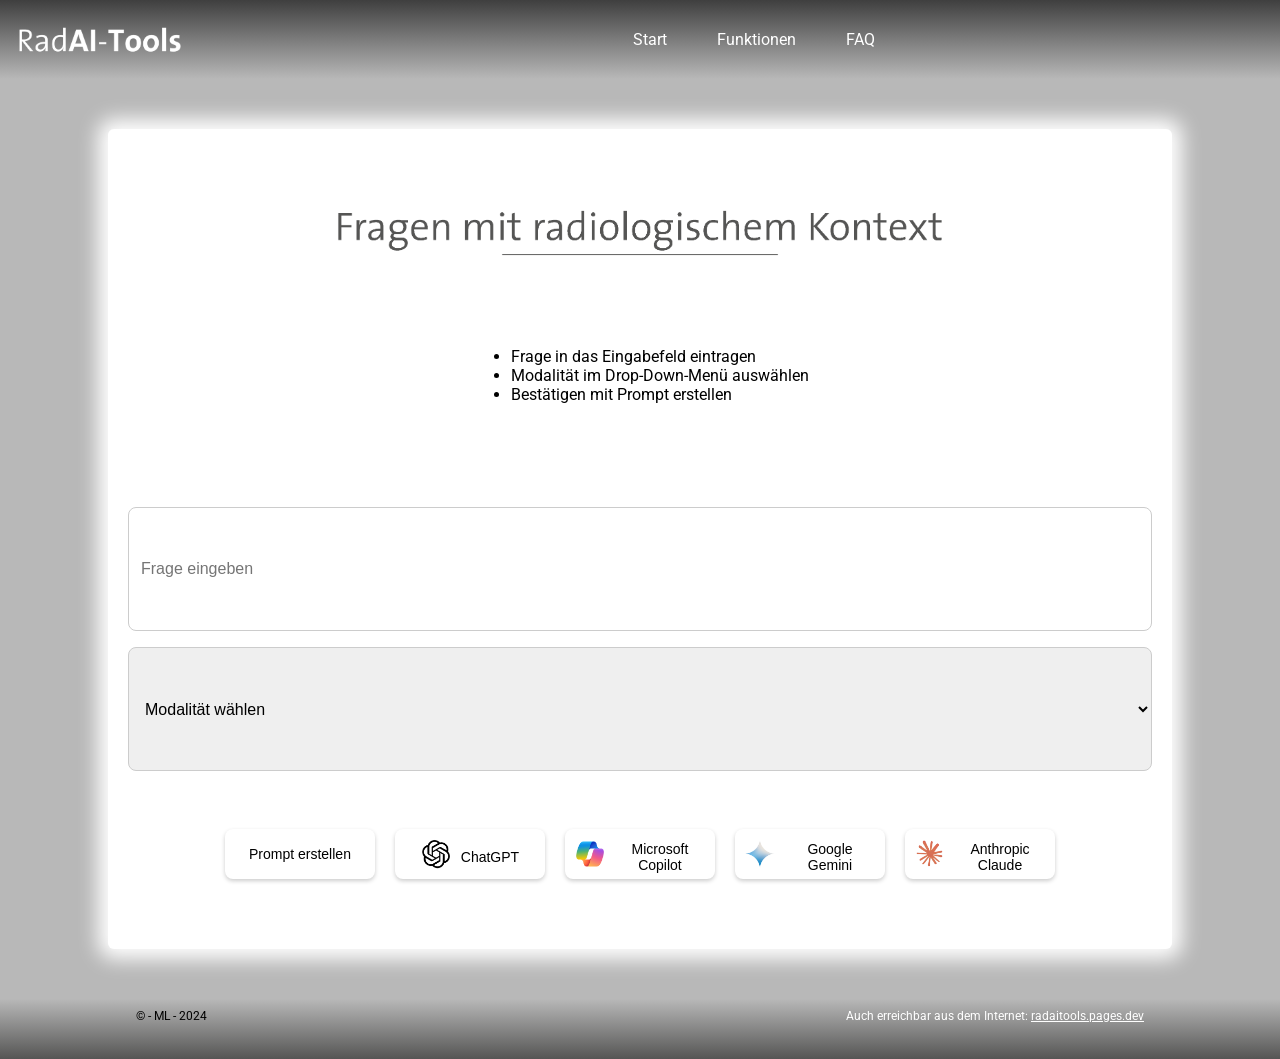
<file: PromptQuestion.html>
<!-- PromptQuestion.html ### -->
<!DOCTYPE html>
<html lang="de">

<head>
  <meta charset="utf-8" />
  <meta name="viewport" content="width=device-width, initial-scale=1" />
  <title>RadAI-Tools Frage mit radiologischem Kontext</title>
  <link rel="icon" type="image/png" href="Logos/Favicon.png" />
  <link href="style.css" rel="stylesheet" />
  <link href="https://fonts.googleapis.com/css?family=Roboto:300,400" rel="stylesheet">
</head>

<body>
    <div class="title-bar">
        <div class="hamburger-menu">
          <div class="menu-icon">
            <span></span>
            <span></span>
            <span></span>
          </div>
        </div>
        <nav class="mobile-nav">
          <a class="mobile-nav-link" href="index.html">Start</a>
          <a class="mobile-nav-link" href="PromptGenerator.html">Prompt-Generator</a>
          <a class="mobile-nav-link" href="PromptDifferentialDiagnosis.html">Differentialdiagnosen</a>
          <a class="mobile-nav-link" href="PromptReport.html">Befundüberarbeitung</a>
          <a class="mobile-nav-link" href="PromptQuestion.html">Frage mit radiologischem Kontext</a>
          <a class="mobile-nav-link" href="FAQ.html">FAQ</a>
        </nav>
        <img alt="KI Tools" class="title-bar-image" src="Logos/KI-Tools.png" />
        <div class="title-button-row" id="title-bar-row">
          <a class="title-bar-link" href="index.html"> Start </a>
          <a class="title-bar-link dropbtn" href="#"> Funktionen </a>
          <div class="dropdown-content">
            <a href="PromptGenerator.html">Prompt-Generator</a>
            <a href="PromptDifferentialDiagnosis.html">Differentialdiagnosen</a>
            <a href="PromptReport.html">Befundüberarbeitung</a>
            <a href="PromptQuestion.html">Frage mit radiologischem Kontext</a>
          </div>
          <a class="title-bar-link" href="FAQ.html">FAQ</a>
        </div>
      </div>
  <div class="container">
    <img alt="KI Frage mit radiologischem Kontext" id="dynamicHeader" src="Logos/KI Prompts Questions.png" />
    <div class="instructions" id="initialInstructions">
      <ul>
        <li>Frage in das Eingabefeld eintragen</li>
        <li>Modalität im Drop-Down-Menü auswählen</li>
        <li>Bestätigen mit Prompt erstellen</li>
      </ul>
    </div>
    <input class="input-field" id="questionInput" placeholder="Frage eingeben" type="text" />
    <select class="input-field" id="modalityInput">
      <option disabled="" hidden="" selected="" value="">Modalität wählen</option>
      <option value="MRT">MRT</option>
      <option value="CT">CT</option>
      <option value="Röntgen">Röntgen</option>
      <option value="Sonographie">Sonographie</option>
      <option value="Angiographie">Angiographie</option>
      <option value="Mammographie">Mammographie</option>
      <option value="Sonstiges">Sonstiges</option>
      <option value="Allgemein">Allgemein</option>
      <option value="Organisation">Organisation</option>
    </select>
    <div class="button-row">
      <button class="button button-match-instruction" id="generateButton" onclick="generatePrompt()">Prompt erstellen</button>
      <button class="button hidden" id="chatGPTButton" onclick="openChatGPT()">
        <img src="Logos/ChatGPT.png" alt="ChatGPT Logo">
        <span>ChatGPT</span>
      </button>
      <button class="button hidden" id="microsoftCopilotButton" onclick="openMicrosoftCopilot()">
        <img src="Logos/Copilot.png" alt="Microsoft Copilot Logo">
        <span>Microsoft Copilot</span>
      </button>
      <button class="button hidden" id="bardButton" onclick="openBard()">
        <img src="Logos/Gemini.png" alt="Google Gemini Logo">
        <span>Google Gemini</span>
      </button>
      <button class="button hidden" id="claudeButton" onclick="openClaude()">
        <img src="Logos/Anthropic.png" alt="Anthropic Logo">
        <span>Anthropic Claude</span>
      </button>
    </div>
    <div id="outputContainer" class="output-container hidden"></div>
  </div>
  <footer class="gradient-footer">
    <div class="footer-text">
      <span>© - ML - 2024</span>
      <span class="footer-link">Auch erreichbar aus dem Internet: <a href="https://radaitools.pages.dev" class="external-link">radaitools.pages.dev</a></span>
    </div>
  </footer>
  <script src="script_PromptQuestion.js"></script>
  <script src="script_General.js"></script>
  <script defer src="https://static.cloudflareinsights.com/beacon.min.js" data-cf-beacon='{"token": "e94df41afe2e4345b21e9a47b25c129c"}'></script>
</body>

</html>
</file>
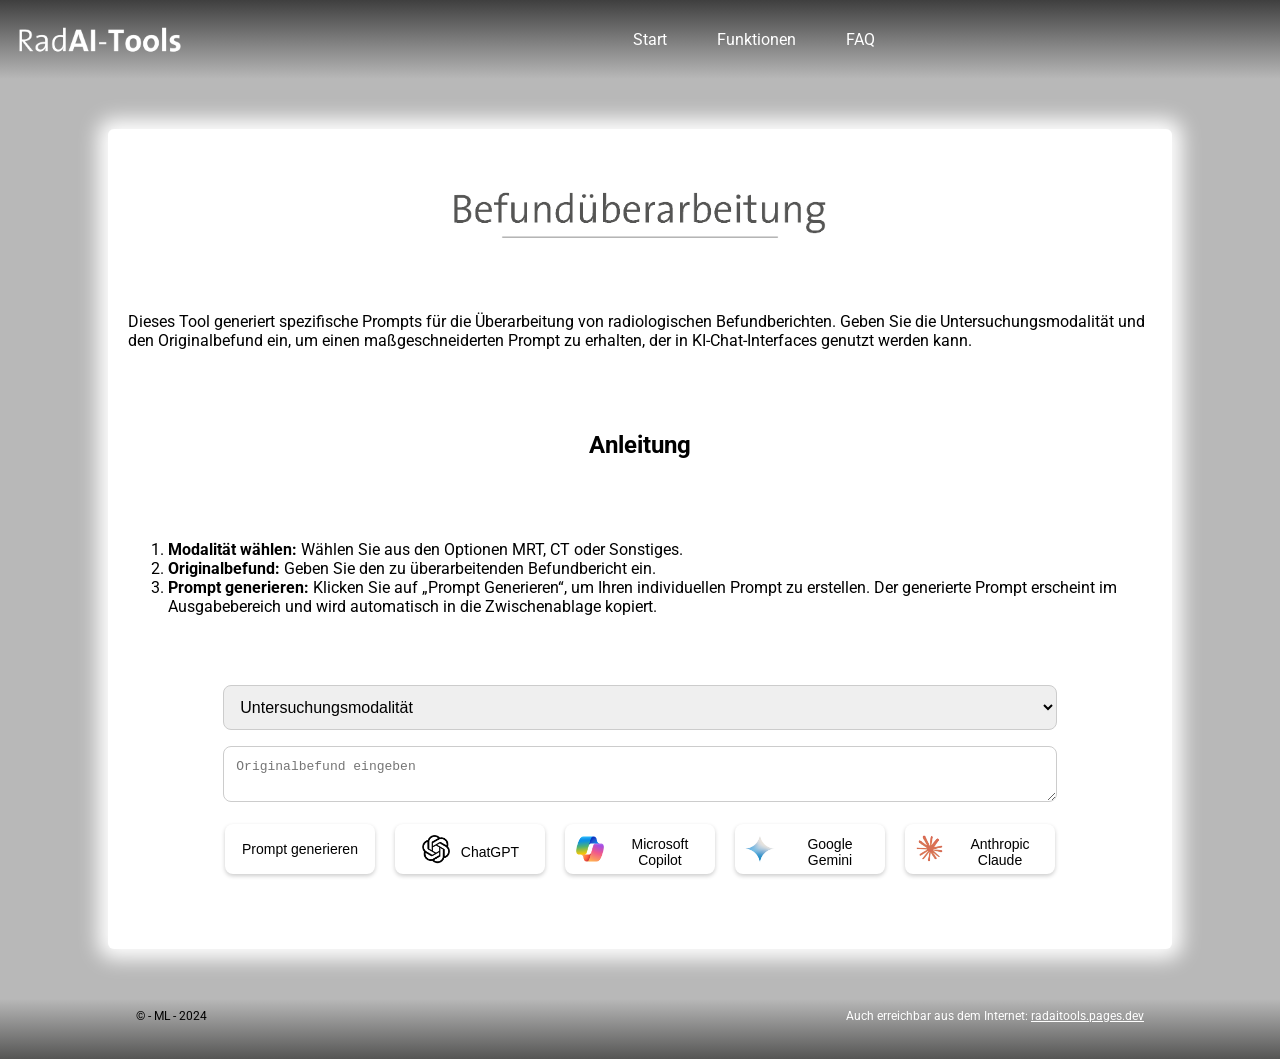
<file: PromptReport.html>
<!-- PromptReport.html -->
<!DOCTYPE html>
<html lang="de">

<head>
  <meta charset="utf-8" />
  <meta name="viewport" content="width=device-width, initial-scale=1" />
  <title>KI-Tools Home</title>
  <link rel="icon" type="image/png" href="Logos/Favicon.png" />
  <link href="style.css" rel="stylesheet" />
  <link href="https://fonts.googleapis.com/css?family=Roboto:300,400" rel="stylesheet">
</head>

<body>
  <div class="title-bar">
    <div class="hamburger-menu">
      <div class="menu-icon">
        <span></span>
        <span></span>
        <span></span>
      </div>
    </div>
    <nav class="mobile-nav">
      <a class="mobile-nav-link" href="index.html">Start</a>
      <a class="mobile-nav-link" href="PromptGenerator.html">Prompt-Generator</a>
      <a class="mobile-nav-link" href="PromptDifferentialDiagnosis.html">Differentialdiagnosen</a>
      <a class="mobile-nav-link" href="PromptReport.html">Befundüberarbeitung</a>
      <a class="mobile-nav-link" href="PromptQuestion.html">Frage mit radiologischem Kontext</a>
      <a class="mobile-nav-link" href="FAQ.html">FAQ</a>
    </nav>
    <img alt="KI Tools" class="title-bar-image" src="Logos/KI-Tools.png" />
    <div class="title-button-row" id="title-bar-row">
      <a class="title-bar-link" href="index.html"> Start </a>
      <a class="title-bar-link dropbtn" href="#"> Funktionen </a>
      <div class="dropdown-content">
        <a href="PromptGenerator.html">Prompt-Generator</a>
        <a href="PromptDifferentialDiagnosis.html">Differentialdiagnosen</a>
        <a href="PromptReport.html">Befundüberarbeitung</a>
        <a href="PromptQuestion.html">Frage mit radiologischem Kontext</a>
      </div>
      <a class="title-bar-link" href="FAQ.html">FAQ</a>
    </div>
  </div>
  <div class="container">
    <img alt="KI Prompt-Report" id="dynamicHeader" src="Logos/KI Prompts Report.png" />
    <p>
      Dieses Tool generiert spezifische Prompts für die
      Überarbeitung von radiologischen Befundberichten. Geben Sie die Untersuchungsmodalität und den Originalbefund ein, um
      einen maßgeschneiderten Prompt zu erhalten, der in KI-Chat-Interfaces
      genutzt werden kann.
    </p>
    <h2>Anleitung</h2>
    <ol>
      <li><strong>Modalität wählen:</strong> Wählen Sie aus den Optionen MRT, CT oder Sonstiges.</li>
      <li><strong>Originalbefund:</strong> Geben Sie den zu überarbeitenden Befundbericht ein.</li>
      <li><strong>Prompt generieren:</strong> Klicken Sie auf „Prompt Generieren“, um Ihren individuellen Prompt zu erstellen. Der generierte Prompt erscheint im Ausgabebereich und wird automatisch in die Zwischenablage kopiert.</li>
    </ol>
    <form id="reportForm">
      <select id="modality" class="input-field">
        <option value="" disabled selected>Untersuchungsmodalität</option>
        <option value="MRT">MRT</option>
        <option value="CT">CT</option>
        <option value="Sonstiges">Sonstiges</option>
      </select>
      <textarea id="originalReport" placeholder="Originalbefund eingeben" class="input-field" required></textarea>
      <div class="button-row">
        <button type="submit" class="button" id="generateButton">Prompt generieren</button>
        <button class="button" id="chatGPTButton" onclick="openChatGPT()">
            <img src="Logos/ChatGPT.png" alt="ChatGPT Logo">
            <span>ChatGPT</span>
          </button>
          <button class="button" id="microsoftCopilotButton" onclick="openMicrosoftCopilot()">
            <img src="Logos/Copilot.png" alt="Microsoft Copilot Logo">
            <span>Microsoft Copilot</span>
          </button>
          <button class="button" id="bardButton" onclick="openBard()">
            <img src="Logos/Gemini.png" alt="Google Gemini Logo">
            <span>Google Gemini</span>
          </button>
          <button class="button" id="claudeButton" onclick="openClaude()">
            <img src="Logos/Anthropic.png" alt="Anthropic Logo">
            <span>Anthropic Claude</span>
          </button>
      </div>
    </form>
    <div id="outputContainer" class="output-container"></div>
  </div>
  <footer class="gradient-footer">
    <div class="footer-text">
      <span>© - ML - 2024</span>
      <span class="footer-link">Auch erreichbar aus dem Internet: <a href="https://radaitools.pages.dev" class="external-link">radaitools.pages.dev</a></span>
    </div>
  </footer>
  <script src="script_General.js"></script>
  <script defer src="https://static.cloudflareinsights.com/beacon.min.js" data-cf-beacon='{"token": "e94df41afe2e4345b21e9a47b25c129c"}'></script>
</body>

</html>
</file>
<file: style.css>
/* style.css */

/* Transition für Container, Button, Input-Feld */
.container, .button, .input-field {
  transition: all 0.3s ease;
}

/* Einführungsanimation */
@keyframes expand {
  0% {
      transform: scale(0.5);
      opacity: 0;
  }
  100% {
      transform: scale(1);
      opacity: 1;
  }
}

.tool-card {
  animation: expand 0.5s ease-in-out;
  animation-fill-mode: both;
}

/* Hover-Effekt */
.tool-card:hover {
  transform: translateY(-5px); /* Hebt die Karte leicht an */
  box-shadow: 0 6px 12px rgba(0,0,0,0.2); /* Verstärkt den Schatten für einen Hebeeffekt */
  transition: transform 0.3s ease, box-shadow 0.3s ease; /* Füge Transition hinzu */
}

/* Versteckt die Scrollbar in Webkit-basierten Browsern */
::-webkit-scrollbar {
  display: none;
}

/* Versteckt die Scrollbar in Firefox */
html {
  scrollbar-width: none;
}

/* Grundlegende Stile */
body {
  background-color: #b8b8b8;
  font-family: 'Roboto', sans-serif;
  margin: 0;
  padding: 0;
  box-sizing: border-box;
}

.container {
  background-color: #ffffff;
  min-height: calc(100vh - 120px); /* 100% der Bildschirmhöhe minus die Höhe des Footers */
  width: 80%;
  max-width: 1200px;
  border-radius: 6px;
  margin: 50px auto;
  padding: 20px;
  box-shadow: 0px 0px 20px 10px #ffffff;
  transition: box-shadow 0.3s ease;
  transition: width 0.5s ease-in-out;
  margin-bottom: 50px; /* Höhe des Footers + etwas zusätzlicher Platz */
  display: flex;
  flex-wrap: wrap;
  justify-content: center;
}

#dynamicHeader {
  width: 70%;
  height: auto;
  margin: auto; /* Zentriert das Bild im Container */
}

/* Stile für Eingabefelder, Textbereiche und Formularelemente */
.input-field,
.final-text,
#mainText,
textarea,
input[type=text],
select {
  width: 100%;
  padding: 12px;
  margin: 8px 0;
  border: 1px solid #ccc;
  border-radius: 8px;
  box-sizing: border-box;
  font-weight: 300;
  font-size: 1em;
  resize: vertical;
}

input[type=submit] {
  background-color: #4CAF50;
  color: white;
  padding: 14px 20px;
  margin: 8px 0;
  border: none;
  border-radius: 4px;
  cursor: pointer;
}

input[type=submit]:hover {
  background-color: #45a049;
}

/* Stile für Buttons */
button, .output-button {
  background-color: #e9e9e9;
  border: none;
  border-radius: 8px;
  padding: 10px;
  margin: 10px 0;
  text-align: center;
  width: 18%; /* Make the buttons as wide as their container */
  box-shadow: 7px 7px 14px #d3d3d3, -7px -7px 14px #ffffff;
  transition: all 0.2s;
  font-weight: 400;
  font-size: calc(1em - 2px);
  color: #000000;
  cursor: pointer;
}

.button:hover,
button:hover,
.output-button:hover {
  background-color: #d1d1d1;
  box-shadow: 0px 0px 8px 0px #d3d3d3;
}

.button:active,
button:active,
.output-button:active {
  background-color: #e0e0e0;
  box-shadow: inset 5px 5px 10px #bebebe, inset -5px -5px 10px #ffffff;
  transform: scale(1.1);
  transition: transform 0.3s ease-in-out;
}

/* Stile für die Titelleiste */
.title-bar {
  width: 100%;
  display: flex;
  justify-content: start;
  align-items: center;
  background: linear-gradient(to bottom, rgba(35, 35, 35, 0.811), transparent);
  padding: 10px;
  gap: 30px;
}

.title-bar-image {
  height: 50px;
  width: auto;
}

.title-button-row {
  position: relative;
  display: flex; /* Enable flexbox layout for buttons  */
  justify-content: center; /* Evenly distribute buttons with space between them */
  gap: 10px;
  padding: 10px 20px;
  width: 100%; /* This ensures the button row will have the same width as its parent */
  flex-wrap: wrap; /* Standardmäßig kein Umbruch */
}

.title-bar-link {
  text-decoration: none;
  color: white;
  padding: 10px 20px;
  border-radius: 5px;
}

.title-bar-link:hover {
  background-color: rgba(0, 0, 0, 0.2);
  transition: background-color 0.3s ease;
}

/* Stile für Dropdown */
.dropbtn {
  background-color: inherit;
  color: white;
  padding: 10px 20px;
  border: none;
  font-size: 16px;
  cursor: pointer;
}

.dropbtn:hover, .dropbtn:focus {
  background-color: rgba(0, 0, 0, 0.2);
}

.dropdown-content {
  display: none;
  position: absolute;
  background: rgba(255, 255, 255, 0.5);
  backdrop-filter: blur(10px);
  min-width: 160px;
  border-radius: 10px;
  box-shadow: 0px 8px 16px 0px rgba(0,0,0,0.2);
  z-index: 1;
  transition: opacity 0.5s ease, transform 0.5s ease;
  top: 100%; /* Setzt den Top-Wert auf 100% der Höhe des Elternelements, um es direkt unter dem Button zu positionieren */
}

.dropdown-content a {
  color: black;
  padding: 12px 16px;
  text-decoration: none;
  display: block;
}

.dropdown-content a:hover {
  background-color: #ddd;
}

.show {
  display: block;
}

/* Hide the hamburger menu on tablet and desktop views */
.hamburger-menu {
  display: none;
}

/* Hamburger Menu Icon Style */
.menu-icon {
  display: block;
  cursor: pointer;
  width: 30px;
  height: 25px;
}

.menu-icon span {
  display: block;
  background: white;
  height: 3px;
  margin: 5px 0;
  transition: 0.4s;
}

/* Änderungen für das geöffnete Menü-Icon */
.menu-icon.opened span:nth-child(1) {
  transform: translateY(8px) rotate(45deg);
}

.menu-icon.opened span:nth-child(2) {
  opacity: 0;
}

.menu-icon.opened span:nth-child(3) {
  transform: translateY(-8px) rotate(-45deg);
}

/* Style for the mobile navigation menu */
.mobile-nav {
  position: fixed; /* Ändere von absolute zu fixed */
  top: 60px; /* Höhe der Titelleiste anpassen */
  left: 0;
  width: 100%;
  height: calc(100vh - 60px); /* Setzt die Höhe auf die gesamte Höhe des Viewports minus die Höhe der Titelleiste */
  background: rgba(51, 51, 51, 0.9); /* Hintergrundfarbe des Menüs und Transparenz */
  box-shadow: 0 8px 16px rgba(0,0,0,0.2);
  flex-direction: column;
  display: none;
  z-index: 1000;
  overflow-y: auto; /* Fügt Scrollen hinzu, falls der Inhalt den Viewport überschreitet */
}

.mobile-nav-link {
  color: white;
  padding: 15px 20px;
  text-decoration: none;
  display: block;
  text-align: left;
}

.mobile-nav-link:hover {
  background-color: #575757;
}

/* Stile für Tabellen */
table {
  border-collapse: collapse;
  width: 100%;
  border: 1px solid #ddd;
}

th, td {
  text-align: left;
  padding: 8px;
}

tr:nth-child(even) {
  background-color: #f2f2f2;
}

/* Stile für den Footer */
.footer {
  position: absolute; /* Oder 'fixed', wenn der Footer immer sichtbar sein soll */
  bottom: 0;
  width: 100%;
  background-color: #333; /* Dark background for subtlety */
  color: white;
  text-align: center;
  padding: 10px 0;
}

.footer-text {
  margin: 0 auto;
  display: flex;
  justify-content: space-between;
  align-items: center;
  width: 80%;
  max-width: 1200px;
  font-size: 12px;
}

.gradient-footer {
  font-size: 100%;
  padding: 10px;
}

.gradient-footer {
  background-image: linear-gradient(rgba(85, 85, 84, 0), #555554);
  height: 40px;
}

.footer-link {
  color: white;
  text-decoration: none;
  font-size: 12px;
}

.external-link {
  color: white;
}

/* Überarbeitete Button- und Bild-Stile */
.button-row {
  display: flex;
  justify-content: center;
  align-items: center;
  flex-wrap: nowrap; /* Verhindert Zeilenumbruch */
  gap: 20px; /* Harmonischer Abstand */
}

.button {
  display: inline-flex;
  align-items: center;
  justify-content: center;
  padding: 10px;
  gap: 10px; /* Harmonischer Abstand zwischen Logo und Beschriftung */
  box-shadow: 0 2px 4px rgba(0,0,0,0.2);
  background-color: #FFF;
  cursor: pointer;
  border: none;
  border-radius: 8px;
  transition: all 0.3s ease;
  height: 50px; /* Einheitliche Höhe für alle Buttons */
}

.button img {
  height: 30px; /* Einheitliche Höhe für Logos */
}

.button span {
  display: block;
  font-size: 14px;
  margin-top: 5px;
}

#generateButton {
  width: 150px; /* Feste Breite für den Button */
}

/* Stile für Differentialdiagnosen */
.form-row {
  display: flex;
  justify-content: space-between;
  gap: 20px; /* Anpassung nach Bedarf */
}

.input-field {
  flex-grow: 1;
}

/* Stile für FAQ-Fragen */
.faq-question {
  background-color: #eee;
  color: #444;
  cursor: pointer;
  padding: 18px;
  width: 90%;
  border: none;
  text-align: left;
  outline: none;
  font-size: 18px;
  transition: 0.4s;
}

.faq-question:after {
  content: '\002B'; /* Pluszeichen */
  color: #777;
  font-weight: bold;
  float: right;
  margin-left: 5px;
}

.faq-question.active:after {
  content: "\2212"; /* Minuszeichen */
}

.faq-answer {
  padding: 0 18px;
  background-color: white;
  max-height: 0;
  overflow: hidden;
  transition: max-height 0.5s ease-in-out;
}

/* Stile für Unterfragen innerhalb der FAQ */
.faq-sub-question .faq-question {
  font-size: 0.9em; /* Etwas kleinere Schriftgröße für Unterfragen */
  padding-left: 20px; /* Einrückung für Unterfragen zur Darstellung der Hierarchie */
}

/* Stile für den Prompt-Splitter */
.chunk-container {
  display: flex;
  justify-content: space-around;
  align-items: center;
  gap: 10px; /* Abstand zwischen Textfeld und Button */
  width: 100%; /* Match the width of the selection field */
  margin-bottom: 30px; /* Größerer Abstand zwischen den Chunks */
}

/* Stile für Prompt-Templates */
.button-grid {
  display: flex;
  flex-wrap: wrap; /* Ermöglicht das Umfließen von Elementen */
  justify-content: space-around; /* Verteilt die Elemente gleichmäßig */
  gap: 10px; /* Definiert den Abstand zwischen den Elementen */
}

.button-grid .button {
  flex-grow: 1; /* Ermöglicht den Buttons, den verfügbaren Platz zu nutzen */
  margin: 5px; /* Fügt einen kleinen Abstand hinzu */
  min-width: 100px; /* Setzt eine minimale Breite, um Überfließen zu verhindern */
}

/* Stile für index.html HOME */
.tool-cards-container {
  display: flex; /* Ermöglicht flexibles Layout */
  flex-wrap: wrap; /* Erlaubt Umbrüche, sodass Items in die nächste Zeile fließen */
  justify-content: center; /* Zentriert die Items horizontal */
  gap: 20px; /* Definiert den Abstand zwischen den Toolcards */
  padding: 20px; /* Etwas Abstand innerhalb des Containers */
}

.tool-card {
  flex: 1 1 150px; /* Ermöglicht Flexibilität, startet bei 150px Breite */
  max-width: 220px;
  max-height: 200px; /* Feste Maximalhöhe */
  display: flex;
  flex-direction: column;
  justify-content: space-between; /* Nutzt den verfügbaren Platz zwischen den Elementen */
  align-items: center; /* Zentriert Inhalte vertikal */
  background-color: #fafafa; /* Hintergrundfarbe der Toolcards */
  padding: 15px;
  border-radius: 10px; /* Abgerundete Ecken */
  box-shadow: 0 4px 8px rgba(0,0,0,0.1); /* Schatten für 3D-Effekt */
  text-align: center; /* Zentriert den Text innerhalb der Toolcard */
  text-decoration: none; /* Entfernt Unterstreichung von Links */
  color: #000; /* Textfarbe */
  transition: transform 0.3s ease, box-shadow 0.3s ease; /* Glatte Übergänge für Hover-Effekte */
}

.tool-card img {
  width: 50px; /* Größe des Icons */
  height: auto; /* Behält das Seitenverhältnis des Icons bei */
  margin-bottom: 5px;
}

.tool-card h3, .tool-card p {
  margin: 5px 0; /* Reduzierter Abstand oben und unten für Überschrift und Text */
  font-size: 0.9em; /* Schriftgröße der Überschrift */
  text-align: center; /* Zentriert den Text */
}

.tool-card p {
  font-size: 0.8em; /* Schriftgröße des Beschreibungstextes */
  max-width: 90%; /* Begrenzt die maximale Breite des Textes */
  word-wrap: break-word; /* Stellt sicher, dass lange Wörter umgebrochen werden */
}

/* Responsive Design Anpassungen */
@media (max-width: 1200px) {
  .container {
    width: 80%;
    margin: 50px auto;
    margin-bottom: 60px;
    padding: auto;
  }

  #dynamicHeader {
    width: 70%;
    height: auto;
    margin: auto; /* Zentriert das Bild im Container */
  }

  .output-button {
    margin-top: 10px; /* Add space between the chunk field and the button */
  }
}

@media (max-width: 1000px) {
  .tool-card {
    width: calc(45% - 40px); /* Passt die Breite an, um 2 Toolcards pro Reihe anzuzeigen */
  }
}

@media (max-width: 800px) {
  .container {
    width: 80%;
    margin: 40px auto;
    margin-bottom: 50px;
    padding: auto;
  }

  .button span {
    display: none; /* Versteckt die Beschriftung auf kleineren Bildschirmen */
  }

  .button {
    padding: 5px;
  }

  .output-button {
    font-size: calc(0.8em - 2px);
  }

  .output-button {
    margin-top: 10px; /* Add space between the chunk field and the button */
  }

  footer {
    font-size: 0.8em;
  }

  .tool-cards-container {
    justify-content: space-around; /* Stellt sicher, dass bei weniger Platz die Karten gleichmäßig verteilt werden */
    padding: 10px; /* Reduzierter Innenabstand für sehr kleine Bildschirme */
  }

  .tool-card {
    width: calc(45% - 40px); /* Passt die Breite an, um 2 Toolcards pro Reihe anzuzeigen */
  }
}

/* Media Query für Smartphones */
@media (max-width: 640px) {
  .container {
    width: 95%;
    margin: 30px auto;
    margin-bottom: 50px;
    padding: auto;
  }

  .dropdown {
    display: block; /* Stellt sicher, dass das Dropdown-Menü korrekt angezeigt wird */
  }

  .title-bar {
    justify-content: space-between;
  }

  .hamburger-menu {
    display: block; /* Show the hamburger icon */
  }

  .menu-icon span,
  .menu-icon.opened span:nth-child(1),
  .menu-icon.opened span:nth-child(3) {
    background-color: #fff; /* Farbanpassung für bessere Sichtbarkeit */
  }

  .title-bar-link {
    display: none; /* Hide title bar links */
  }

  .mobile-nav.active {
    display: flex; /* Show navigation menu when active */
  }

  .tool-cards-container {
    justify-content: space-around; /* Stellt gleichmäßige Verteilung auf kleineren Bildschirmen sicher */
  }

  .tool-card {
    flex-basis: calc(40% - 40px); /* Passt die Basisgröße an, um zwei Karten pro Reihe zu ermöglichen */
    margin: 10px; /* Gleichmäßiger Abstand um jede Karte */
    font-size: 3vw; /* Dynamische Textskalierung */
    padding: 10px; /* Innenabstand zur Verhinderung von Überlauf */
  }

  .tool-card img {
    max-width: 60%; /* Bilder skalieren passend zur Kartenbreite */
    height: auto; /* Seitenverhältnis der Bilder bewahren */
  }

  .tool-card h3 {
    font-size: 3vw; /* Dynamische Textskalierung */
  }

  .tool-card p {
    display: none; /* Versteckt den Erklärungstext auf kleinen Bildschirmen */
  }

  .chunk-container {
    flex-wrap: wrap; /* Ermöglicht Umbruch der Elemente */
    justify-content: center; /* Zentriert die Buttons, wenn weniger Platz verfügbar ist */
  }
}

/* Optionale Ergänzung für sehr kleine Bildschirme */
@media (max-width: 400px) {
  .tool-card {
    flex-basis: 100%; /* Eine Karte pro Reihe auf sehr kleinen Bildschirmen */
    font-size: 4vw; /* Etwas größere Textskalierung für bessere Lesbarkeit */
  }
}
</file>
